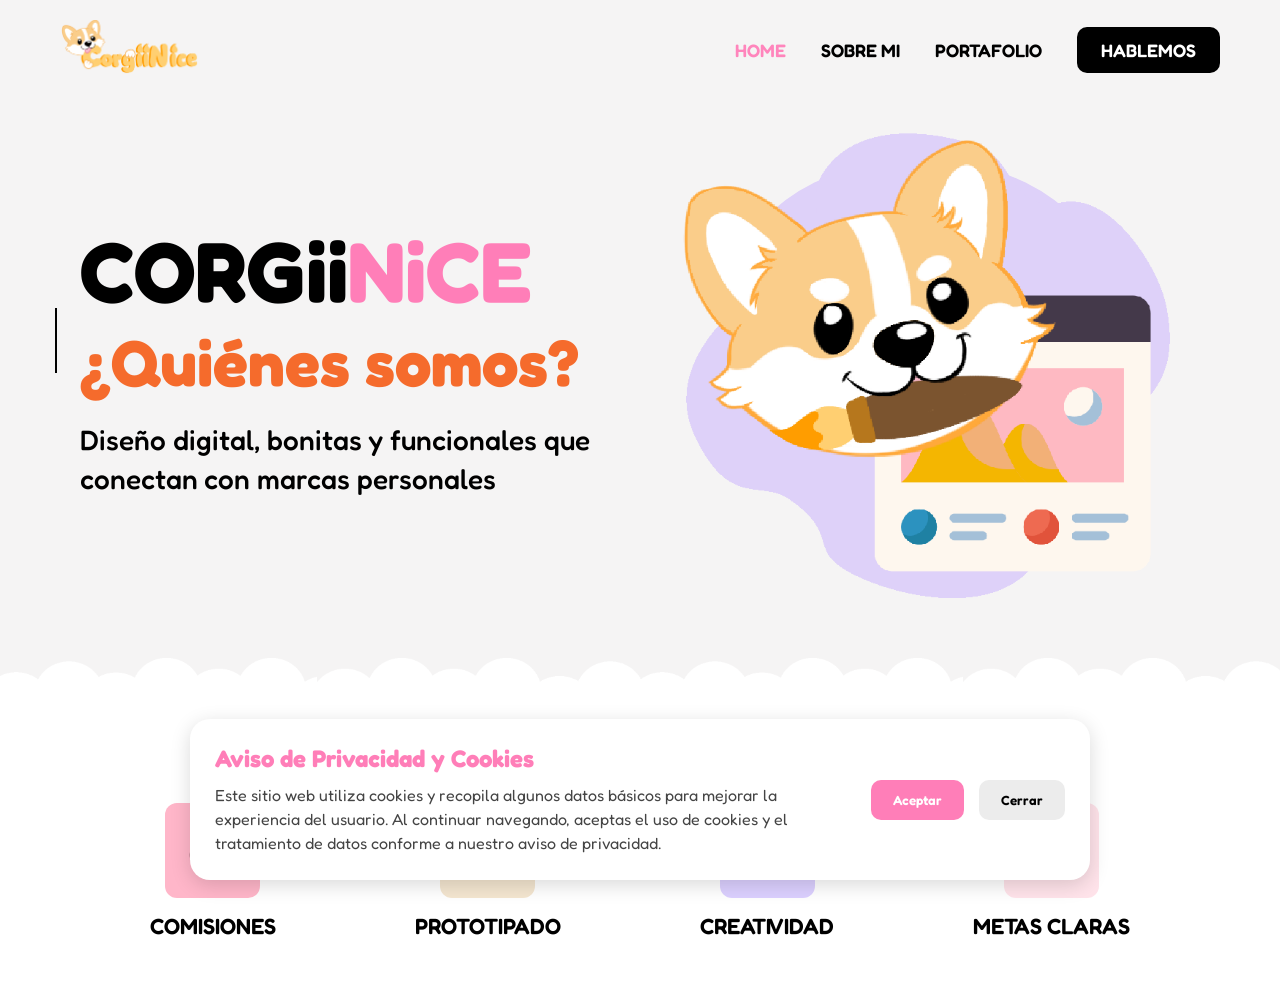
<file: index.html>
<!DOCTYPE html>
<html lang="es">
<head>
    <meta charset="UTF-8">
    <meta name="viewport" content="width=device-width, initial-scale=1.0">
    <title>CorgiiNice</title>
    <link rel="stylesheet" href="style/estilo.css">
</head>
<body>

    <!-- NAVBAR -->
    <header>
        <div class="logo">
            <img src="img/logobien.png" alt="Logo">
        </div>

        <nav>
    <a href="#" class="nav-link active">HOME</a>
    <a href="sobremi.html" class="nav-link">SOBRE MI</a>
    <a href="portafolio.html" class="nav-link">PORTAFOLIO</a>
     <a href="hablemos.html" >
            <button>HABLEMOS</button>
            </a>
</nav>

<script async src="https://www.googletagmanager.com/gtag/js?id=G-WPTB94406M"></script>
<script>
  window.dataLayer = window.dataLayer || [];
  function gtag(){dataLayer.push(arguments);}
  gtag('js', new Date());

  gtag('config', 'G-WPTB94406M');
</script>

</header>

    <!-- HERO -->
    <section class="hero">
        <div class="hero-text">

            <div class="linea"></div>

            <h1>
                <span class="negro">CORGii</span><span class="rosa">NiCE</span>
            </h1>

            <h2>¿Quiénes somos?</h2>

            <p>
                Diseño digital, bonitas y funcionales que<br>
                conectan con marcas personales
            </p>
        </div>

        <div class="hero-image">
            <div class="blob"></div>
            <img src="img/Asset 6.png" alt="Corgi">
        </div>
    </section>

    <!-- NUBES -->
    <div class="wave-divider"></div>
    <!-- CARDS -->
    <section class="features">

        <div class="feature">
            <div class="icon pink">
                <img src="img/color-palette.png" alt="">
            </div>
            <h3>COMISIONES</h3>
        </div>

        <div class="feature">
            <div class="icon beige">
                <img src="img/idea.png" alt="">
            </div>
            <h3>PROTOTIPADO</h3>
        </div>

        <div class="feature">
            <div class="icon lilac">
                <img src="img/web-design (1).png" alt="">
            </div>
            <h3>CREATIVIDAD</h3>
        </div>

        <div class="feature">
            <div class="icon softpink">
                <img src="img/award.png" alt="">
            </div>
            <h3>METAS CLARAS</h3>
        </div>

    </section>

    <script>
    const links = document.querySelectorAll('.nav-link');

    links.forEach(link => {
        link.addEventListener('click', function () {
            links.forEach(l => l.classList.remove('active'));
            this.classList.add('active');
        });
    });
</script>
<!-- AVISO DE COOKIES -->
<div class="cookie-banner" id="cookieBanner">

    <div class="cookie-text">
        <h3>Aviso de Privacidad y Cookies</h3>

        <p>
            Este sitio web utiliza cookies y recopila algunos datos básicos
            para mejorar la experiencia del usuario. Al continuar navegando,
            aceptas el uso de cookies y el tratamiento de datos conforme a
            nuestro aviso de privacidad.
        </p>
    </div>

    <div class="cookie-buttons">
        <button class="btn-aceptar" onclick="aceptarCookies()">
            Aceptar
        </button>

        <button class="btn-rechazar" onclick="cerrarCookies()">
            Cerrar
        </button>
    </div>

</div>


<script>
    function aceptarCookies() {
        localStorage.setItem("cookiesAceptadas", "true");
        document.getElementById("cookieBanner").style.display = "none";
    }

    function cerrarCookies() {
        document.getElementById("cookieBanner").style.display = "none";
    }

    window.onload = function() {
        if(localStorage.getItem("cookiesAceptadas") === "true") {
            document.getElementById("cookieBanner").style.display = "none";
        }
    }
</script>
</body>
</html>
</file>
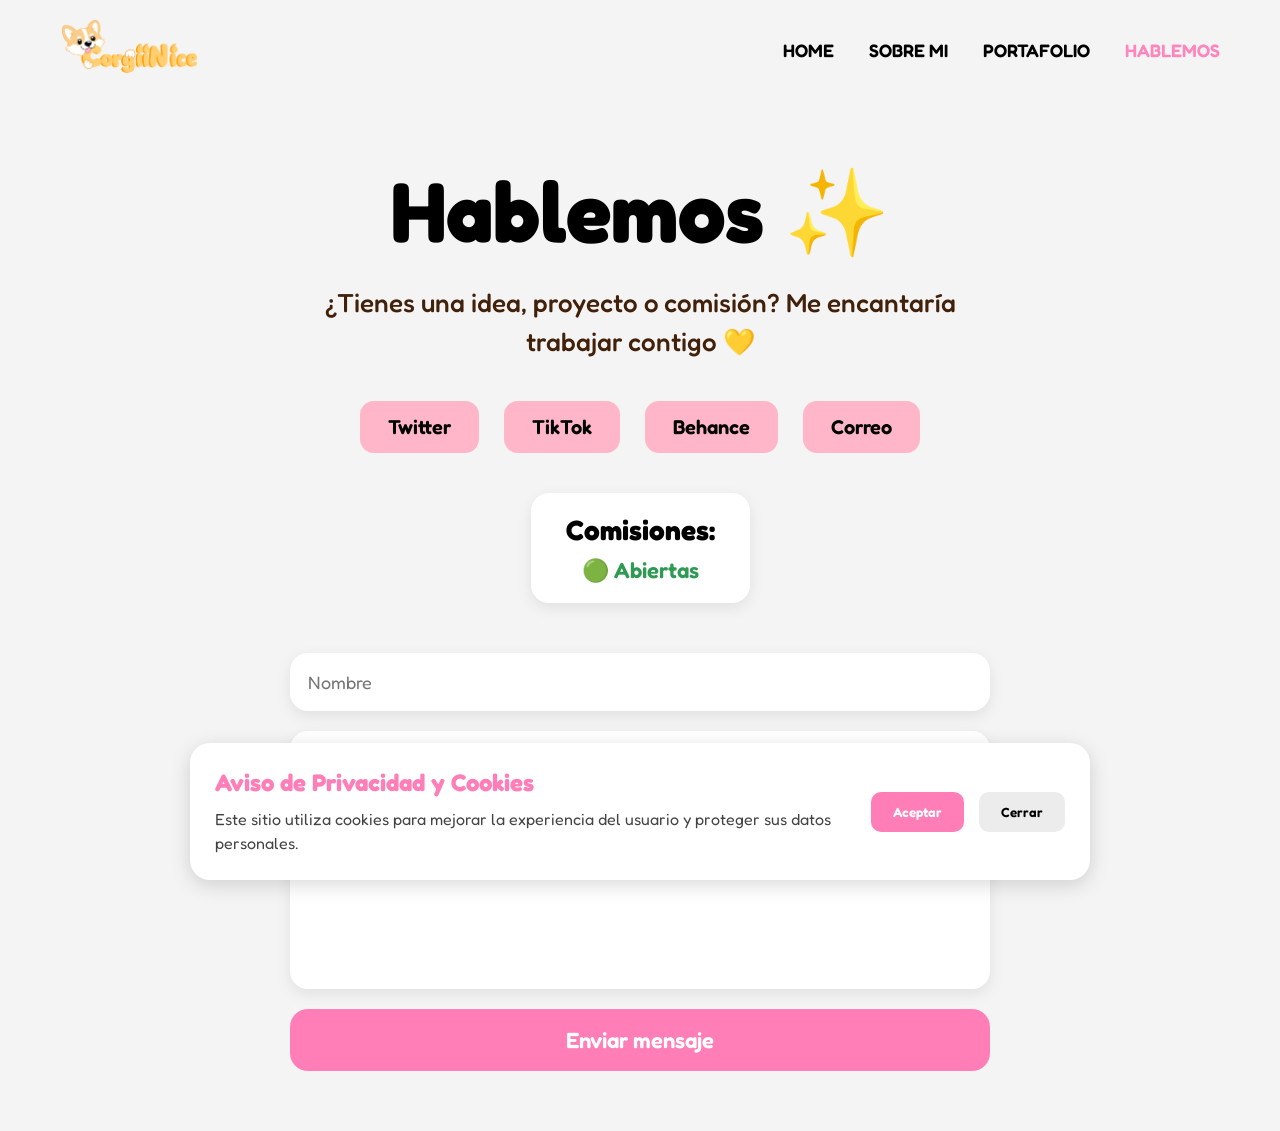
<file: hablemos.html>
<!DOCTYPE html>
<html lang="es">
<head>
    <meta charset="UTF-8">
    <meta name="viewport" content="width=device-width, initial-scale=1.0">
    <title>Hablemos | CorgiiNice</title>

    <link rel="stylesheet" href="style/estilo.css">
</head>

<body>

    <!-- NAVBAR -->

    <header>

        <div class="logo">
            <img src="img/logobien.png" alt="">
        </div>

        <nav>
            <a href="index.html" class="nav-link">HOME</a>
            <a href="sobremi.html" class="nav-link">SOBRE MI</a>
            <a href="portafolio.html" class="nav-link">PORTAFOLIO</a>
            <a href="hablemos.html" class="nav-link active">HABLEMOS</a>
        </nav>

    </header>

    <!-- HABLEMOS -->

    <section class="hablemos">

        <h1>Hablemos ✨</h1>

        <p class="texto-hablemos">
            ¿Tienes una idea, proyecto o comisión?
            Me encantaría trabajar contigo 💛
        </p>

        <!-- REDES -->

        <div class="redes-sociales">

            <a href="https://x.com/CorgiiiNice">
                Twitter
            </a>

            <a href="https://www.tiktok.com/@corgiinice">
                TikTok
            </a>

            <a href="https://www.behance.net/pitikitacorgi">
                Behance
            </a>

            <a href="#">
                Correo
            </a>

        </div>

        <!-- ESTADO -->

        <div class="estado-comisiones">

            <h3>Comisiones:</h3>

            <p class="abiertas">
                🟢 Abiertas
            </p>

        </div>

        <!-- FORMULARIO -->

        <form class="formulario-contacto">

            <input type="text" placeholder="Nombre">

            <input type="email" placeholder="Correo electrónico">

            <textarea 
                placeholder="Cuéntame sobre tu proyecto">
            </textarea>

            <button type="submit">
                Enviar mensaje
            </button>

        </form>

    </section>

    <!-- COOKIES -->

    <div class="cookie-banner" id="cookieBanner">

        <div class="cookie-text">

            <h3>Aviso de Privacidad y Cookies</h3>

            <p>
                Este sitio utiliza cookies para mejorar la experiencia
                del usuario y proteger sus datos personales.
            </p>

        </div>

        <div class="cookie-buttons">

            <button class="btn-aceptar" onclick="aceptarCookies()">
                Aceptar
            </button>

            <button class="btn-rechazar" onclick="cerrarCookies()">
                Cerrar
            </button>

        </div>

    </div>

    <!-- SCRIPT -->

    <script>

        const links = document.querySelectorAll('.nav-link');

        links.forEach(link => {

            link.addEventListener('click', function () {

                links.forEach(l => l.classList.remove('active'));

                this.classList.add('active');

            });

        });

        function aceptarCookies() {

            localStorage.setItem("cookiesAceptadas", "true");

            document.getElementById("cookieBanner").style.display = "none";

        }

        function cerrarCookies() {

            document.getElementById("cookieBanner").style.display = "none";

        }

        window.onload = function() {

            if(localStorage.getItem("cookiesAceptadas") === "true") {

                document.getElementById("cookieBanner").style.display = "none";

            }

        }

        // FORMULARIO SIMULADO

        document.querySelector(".formulario-contacto")
        .addEventListener("submit", function(e){

            e.preventDefault();

            alert("¡Mensaje enviado correctamente! ✨");

        });

    </script>

</body>
</html>
</file>
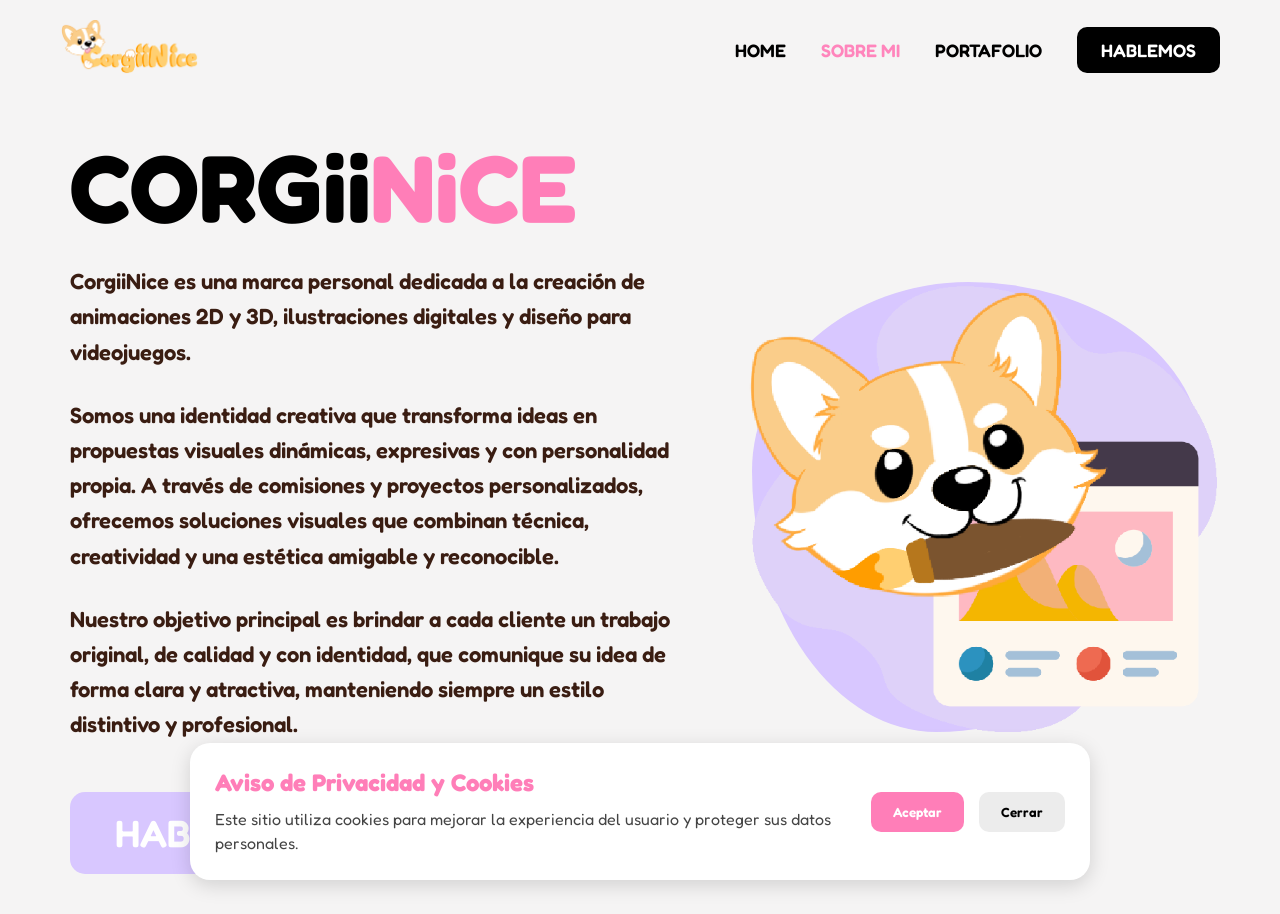
<file: sobremi.html>
<!DOCTYPE html>
<html lang="es">
<head>
    <meta charset="UTF-8">
    <meta name="viewport" content="width=device-width, initial-scale=1.0">
    <title>Sobre Mi | CorgiiNice</title>
    <link rel="stylesheet" href="style/estilo.css">
</head>

<body>

    <!-- NAVBAR -->

    <header>

        <div class="logo">
            <img src="img/logobien.png" alt="">
        </div>

        <nav>
            <a href="index.html" class="nav-link">HOME</a>
            <a href="sobremi.html" class="nav-link active">SOBRE MI</a>
            <a href="portafolio.html" class="nav-link">PORTAFOLIO</a>
             <a href="hablemos.html" >
            <button>HABLEMOS</button>
            </a>
        </nav>

    </header>

    <!-- SOBRE MI -->

    <section class="sobre-mi">

        <!-- TEXTO -->

        <div class="sobre-texto">

           <h1>
                <span class="negro">CORGii</span><span class="rosa">NiCE</span>
            </h1>


            <p>
                CorgiiNice es una marca personal dedicada a la creación de
                animaciones 2D y 3D, ilustraciones digitales y diseño
                para videojuegos.
            </p>

            <p>
                Somos una identidad creativa que transforma ideas en
                propuestas visuales dinámicas, expresivas y con personalidad
                propia. A través de comisiones y proyectos personalizados,
                ofrecemos soluciones visuales que combinan técnica,
                creatividad y una estética amigable y reconocible.
            </p>

            <p>
                Nuestro objetivo principal es brindar a cada cliente un
                trabajo original, de calidad y con identidad, que comunique
                su idea de forma clara y atractiva, manteniendo siempre
                un estilo distintivo y profesional.
            </p>

            <div class="botones-sobre">

                <a href="hablemos.html" class="btn-lila">
                    HABLEMOS
                </a>

                <a href="portafolio.html" class="btn-rosa">
                    PORTAFOLIO
                </a>

            </div>

        </div>

        <!-- IMAGEN -->

        <div class="sobre-imagen">

            <div class="blob-sobre"></div>

            <img src="img/Asset 6.png" alt="">

        </div>

    </section>

    <!-- COOKIES -->

    <div class="cookie-banner" id="cookieBanner">

        <div class="cookie-text">
            <h3>Aviso de Privacidad y Cookies</h3>

            <p>
                Este sitio utiliza cookies para mejorar la experiencia
                del usuario y proteger sus datos personales.
            </p>
        </div>

        <div class="cookie-buttons">
            <button class="btn-aceptar" onclick="aceptarCookies()">
                Aceptar
            </button>

            <button class="btn-rechazar" onclick="cerrarCookies()">
                Cerrar
            </button>
        </div>

    </div>

    <script>

        const links = document.querySelectorAll('.nav-link');

        links.forEach(link => {
            link.addEventListener('click', function () {
                links.forEach(l => l.classList.remove('active'));
                this.classList.add('active');
            });
        });

        function aceptarCookies() {
            localStorage.setItem("cookiesAceptadas", "true");
            document.getElementById("cookieBanner").style.display = "none";
        }

        function cerrarCookies() {
            document.getElementById("cookieBanner").style.display = "none";
        }

        window.onload = function() {
            if(localStorage.getItem("cookiesAceptadas") === "true") {
                document.getElementById("cookieBanner").style.display = "none";
            }
        }

    </script>

</body>
</html>
</file>
<file: style/estilo.css>
@import url('https://fonts.googleapis.com/css2?family=Fredoka:wght@400;600;700&display=swap');

* {
    margin: 0;
    padding: 0;
    box-sizing: border-box;
    font-family: 'Fredoka', sans-serif;
}

body {
    background: #f5f4f4;
    overflow-x: hidden;
}

/* NAVBAR */

header {
    display: flex;
    justify-content: space-between;
    align-items: center;
    padding: 20px 60px;
}

.logo img {
    width: 140px;
}
nav {
    display: flex;
    align-items: center;
    gap: 35px;
}

nav a {
    text-decoration: none;
    color: black;
    font-weight: 600;
    font-size: 18px;
    transition: 0.3s;
}

nav a:hover {
    color: #ff85bc;
}

nav a.active {
    color: #ff85bc;
}

nav button {
    background: black;
    color: white;
    border: none;
    padding: 12px 24px;
    border-radius: 10px;
    font-size: 18px;
    cursor: pointer;
    font-weight: 600;
}

/* HERO */

.hero {
    display: flex;
    justify-content: center;
    align-items: center;
    padding: 30px 80px;
    position: relative;
}

.hero-text {
    width: 50%;
    position: relative;
}

.linea {
    position: absolute;
    left: -25px;
    top: 80px;
    width: 2px;
    height: 65px;
    background: black;
}

.hero-text h1 {
    font-size: 85px;
    line-height: 1;
}

.negro {
    color: black;
    font-weight: 700;
}

.rosa {
    color: #ff7eb8;
    font-weight: 700;
}

.hero-text h2 {
    color: #f56b2c;
    font-size: 65px;
    margin-top: 10px;
}

.hero-text p {
    margin-top: 20px;
    font-size: 28px;
    font-weight: 500;
    line-height: 1.4;
}

/* IMAGEN HERO */

.hero-image {
    width: 50%;
    position: relative;
    display: flex;
    justify-content: center;
}

.blob {
    position: absolute;
    width: 380px;
    height: 280px;
    background: #DED1F9;
    border-radius: 50%;
    top: 30px;
    z-index: 1;
}

.hero-image img {
    width: 500px;
    position: relative;
    z-index: 2;
}

/* WAVE */

.wave-divider {
    width: 100%;
    height: 120px;
    background-image: url('../img/Asset 7.png');
    background-repeat: repeat-x;
    background-size: contain;
    background-position: bottom;
    background-color: #f5f4f4;
    margin-top: 30px;
}
/* FEATURES */

.features {
    display: flex;
    justify-content: space-around;
    padding: 30px 80px 60px;
    text-align: center;
    background: white;
    margin-top: -5px;
    position: relative;
    z-index: 2;
}

.feature {
    display: flex;
    flex-direction: column;
    align-items: center;
}

.icon {
    width: 95px;
    height: 95px;
    border-radius: 12px;
    display: flex;
    justify-content: center;
    align-items: center;
}

.icon img {
    width: 55px;
}

.pink {
    background: #ffb6c9;
}

.beige {
    background: #f4e6d0;
}

.lilac {
    background: #dcd0ff;
}

.softpink {
    background: #ffe3ea;
}

.feature h3 {
    margin-top: 15px;
    font-size: 22px;
    font-weight: 600;
}

/* COOKIES */

.cookie-banner {
    position: fixed;
    bottom: 20px;
    left: 50%;
    transform: translateX(-50%);
    width: 90%;
    max-width: 900px;

    background: white;
    border-radius: 20px;

    padding: 25px;

    display: flex;
    justify-content: space-between;
    align-items: center;
    gap: 20px;

    box-shadow: 0px 5px 20px rgba(0,0,0,0.15);

    z-index: 999;
}

.cookie-text h3 {
    color: #ff7eb8;
    margin-bottom: 10px;
    font-size: 24px;
}

.cookie-text p {
    font-size: 16px;
    color: #444;
    line-height: 1.5;
}

.cookie-buttons {
    display: flex;
    gap: 15px;
}

.btn-aceptar {
    background: #ff7eb8;
    color: white;
    border: none;
    padding: 12px 22px;
    border-radius: 10px;
    cursor: pointer;
    font-weight: 600;
}

.btn-rechazar {
    background: #ececec;
    color: black;
    border: none;
    padding: 12px 22px;
    border-radius: 10px;
    cursor: pointer;
    font-weight: 600;
}

/* PORTAFOLIO */

.portafolio {
    width: 100%;
    padding: 60px 80px;

    display: flex;
    justify-content: center;
    gap: 50px;
    flex-wrap: wrap;
}

.card-portafolio {
    width: 350px;
}

.card-portafolio img {
    width: 100%;
    height: 370px;
    object-fit: cover;

    transition: 0.3s;
}

.card-portafolio img:hover {
    transform: scale(1.03);
}

.card-portafolio h2 {
    margin-top: 20px;
    font-size: 28px;
    color: black;
}

.card-portafolio p {
    margin-top: 15px;

    font-size: 18px;
    line-height: 1.6;

    color: #222;
}

/* SOBRE MI */

.sobre-mi {
    width: 100%;
    padding: 40px 70px;

    display: flex;
    justify-content: space-between;
    align-items: center;
    gap: 40px;
}

.sobre-texto {
    width: 55%;
}

.sobre-texto h1 {
    font-size: 95px;
    line-height: 1;
    margin-bottom: 30px;
}

.sobre-texto p {
    font-size: 22px;
    line-height: 1.6;
    color: #3a1d12;

    margin-bottom: 28px;

    font-weight: 600;
}

.sobre-imagen {
    width: 45%;

    position: relative;

    display: flex;
    justify-content: center;
    align-items: center;
}

.blob-sobre {
    position: absolute;

    width: 450px;
    height: 450px;

    background: #d8c7ff;

    border-radius: 48% 52% 59% 41% / 42% 38% 62% 58%;

    z-index: 1;
}

.sobre-imagen img {
    width: 480px;

    position: relative;

    z-index: 2;
}

/* BOTONES */

.botones-sobre {
    margin-top: 50px;

    display: flex;
    gap: 40px;
}

.btn-lila,
.btn-rosa {
    text-decoration: none;

    padding: 18px 45px;

    border-radius: 15px;

    font-size: 38px;
    font-weight: 600;

    transition: 0.3s;
}

.btn-lila {
    background: #d8c7ff;
    color: white;
}

.btn-rosa {
    background: #ff7eb8;
    color: white;
}

.btn-lila:hover,
.btn-rosa:hover {
    transform: scale(1.05);
}
.card-portafolio video{
    width: 100%;
    border-radius: 20px;
}
/* HABLEMOS */

.hablemos {
    width: 100%;
    padding: 60px 80px;

    display: flex;
    flex-direction: column;
    align-items: center;
    text-align: center;
}

.hablemos h1 {
    font-size: 85px;
    color: black;
}

.texto-hablemos {
    margin-top: 20px;

    font-size: 26px;
    color: #42210B;

    font-weight: 500;

    max-width: 700px;

    line-height: 1.5;
}

/* REDES */

.redes-sociales {
    margin-top: 40px;

    display: flex;
    gap: 25px;
    flex-wrap: wrap;
    justify-content: center;
}

.redes-sociales a {
    text-decoration: none;

    background: #ffb6c9;
    color: black;

    padding: 14px 28px;

    border-radius: 14px;

    font-size: 20px;
    font-weight: 600;

    transition: 0.3s;
}

.redes-sociales a:hover {
    background: #ff7eb8;
    color: white;

    transform: scale(1.05);
}

/* ESTADO */

.estado-comisiones {
    margin-top: 40px;

    background: white;

    padding: 20px 35px;

    border-radius: 18px;

    box-shadow: 0px 5px 15px rgba(0,0,0,0.08);
}

.estado-comisiones h3 {
    font-size: 28px;
    margin-bottom: 10px;
}

.abiertas {
    font-size: 22px;
    font-weight: 600;

    color: #2f9b52;
}

/* FORMULARIO */

.formulario-contacto {
    margin-top: 50px;

    width: 100%;
    max-width: 700px;

    display: flex;
    flex-direction: column;
    gap: 20px;
}

.formulario-contacto input,
.formulario-contacto textarea {

    width: 100%;

    padding: 18px;

    border: none;

    border-radius: 18px;

    background: white;

    font-size: 18px;

    box-shadow: 0px 5px 15px rgba(0,0,0,0.08);

    outline: none;
}

.formulario-contacto textarea {
    height: 180px;

    resize: none;
}

.formulario-contacto button {

    background: #ff7eb8;

    color: white;

    border: none;

    padding: 18px;

    border-radius: 18px;

    font-size: 22px;
    font-weight: 600;

    cursor: pointer;

    transition: 0.3s;
}

.formulario-contacto button:hover {

    background: #f56b2c;

    transform: scale(1.03);
}
/* ========================= */
/* RESPONSIVE */
/* ========================= */

@media (max-width: 1024px){

    /* HERO */

    .hero{
        flex-direction: column;
        text-align: center;

        padding: 40px;
    }

    .hero-text,
    .hero-image{
        width: 100%;
    }

    .hero-text h1{
        font-size: 65px;
    }

    .hero-text h2{
        font-size: 50px;
    }

    .hero-text p{
        font-size: 24px;
    }

    .linea{
        display: none;
    }

    .hero-image img{
        width: 380px;
        margin-top: 40px;
    }

    .blob{
        width: 300px;
        height: 220px;
    }

    /* FEATURES */

    .features{
        flex-wrap: wrap;
        gap: 40px;
    }

    /* SOBRE MI */

    .sobre-mi{
        flex-direction: column;
        text-align: center;
    }

    .sobre-texto,
    .sobre-imagen{
        width: 100%;
    }

    .sobre-texto h1{
        font-size: 70px;
    }

    .sobre-texto p{
        font-size: 20px;
    }

    .sobre-imagen img{
        width: 350px;
    }

    .blob-sobre{
        width: 320px;
        height: 320px;
    }

    .botones-sobre{
        justify-content: center;
        flex-wrap: wrap;
    }

    /* PORTAFOLIO */

    .portafolio{
        padding: 40px;
    }

    .card-portafolio{
        width: 100%;
        max-width: 400px;
    }

}

/* ========================= */
/* CELULARES */
/* ========================= */

@media (max-width: 768px){

    /* NAVBAR */

    header{
        flex-direction: column;
        gap: 20px;

        padding: 25px;
    }

    nav{
        flex-wrap: wrap;
        justify-content: center;
        gap: 18px;
    }

    nav a{
        font-size: 16px;
    }

    /* HERO */

    .hero{
        padding: 20px;
    }

    .hero-text h1{
        font-size: 48px;
    }

    .hero-text h2{
        font-size: 38px;
    }

    .hero-text p{
        font-size: 20px;
    }

    .hero-image img{
        width: 280px;
    }

    .blob{
        width: 230px;
        height: 180px;
    }

    /* FEATURES */

    .features{
        padding: 40px 20px;
    }

    .feature h3{
        font-size: 18px;
    }

    /* SOBRE MI */

    .sobre-mi{
        padding: 30px 25px;
    }

    .sobre-texto h1{
        font-size: 52px;
    }

    .sobre-texto p{
        font-size: 18px;
    }

    .sobre-imagen img{
        width: 260px;
    }

    .blob-sobre{
        width: 240px;
        height: 240px;
    }

    .btn-lila,
    .btn-rosa{
        font-size: 24px;

        padding: 14px 30px;
    }

    /* PORTAFOLIO */

    .portafolio{
        padding: 30px 20px;
        gap: 40px;
    }

    .card-portafolio h2{
        font-size: 24px;
    }

    .card-portafolio p{
        font-size: 17px;
    }

    /* HABLEMOS */

    .hablemos{
        padding: 40px 20px;
    }

    .hablemos h1{
        font-size: 55px;
    }

    .texto-hablemos{
        font-size: 20px;
    }

    .redes-sociales{
        gap: 15px;
    }

    .redes-sociales a{
        font-size: 18px;
        padding: 12px 22px;
    }

    .estado-comisiones{
        width: 100%;
    }

    .formulario-contacto input,
    .formulario-contacto textarea{
        font-size: 16px;
    }

    .formulario-contacto button{
        font-size: 18px;
    }

    /* COOKIES */

    .cookie-banner{
        flex-direction: column;
        text-align: center;

        padding: 20px;
    }

    .cookie-buttons{
        width: 100%;

        justify-content: center;
        flex-wrap: wrap;
    }

}
</file>
